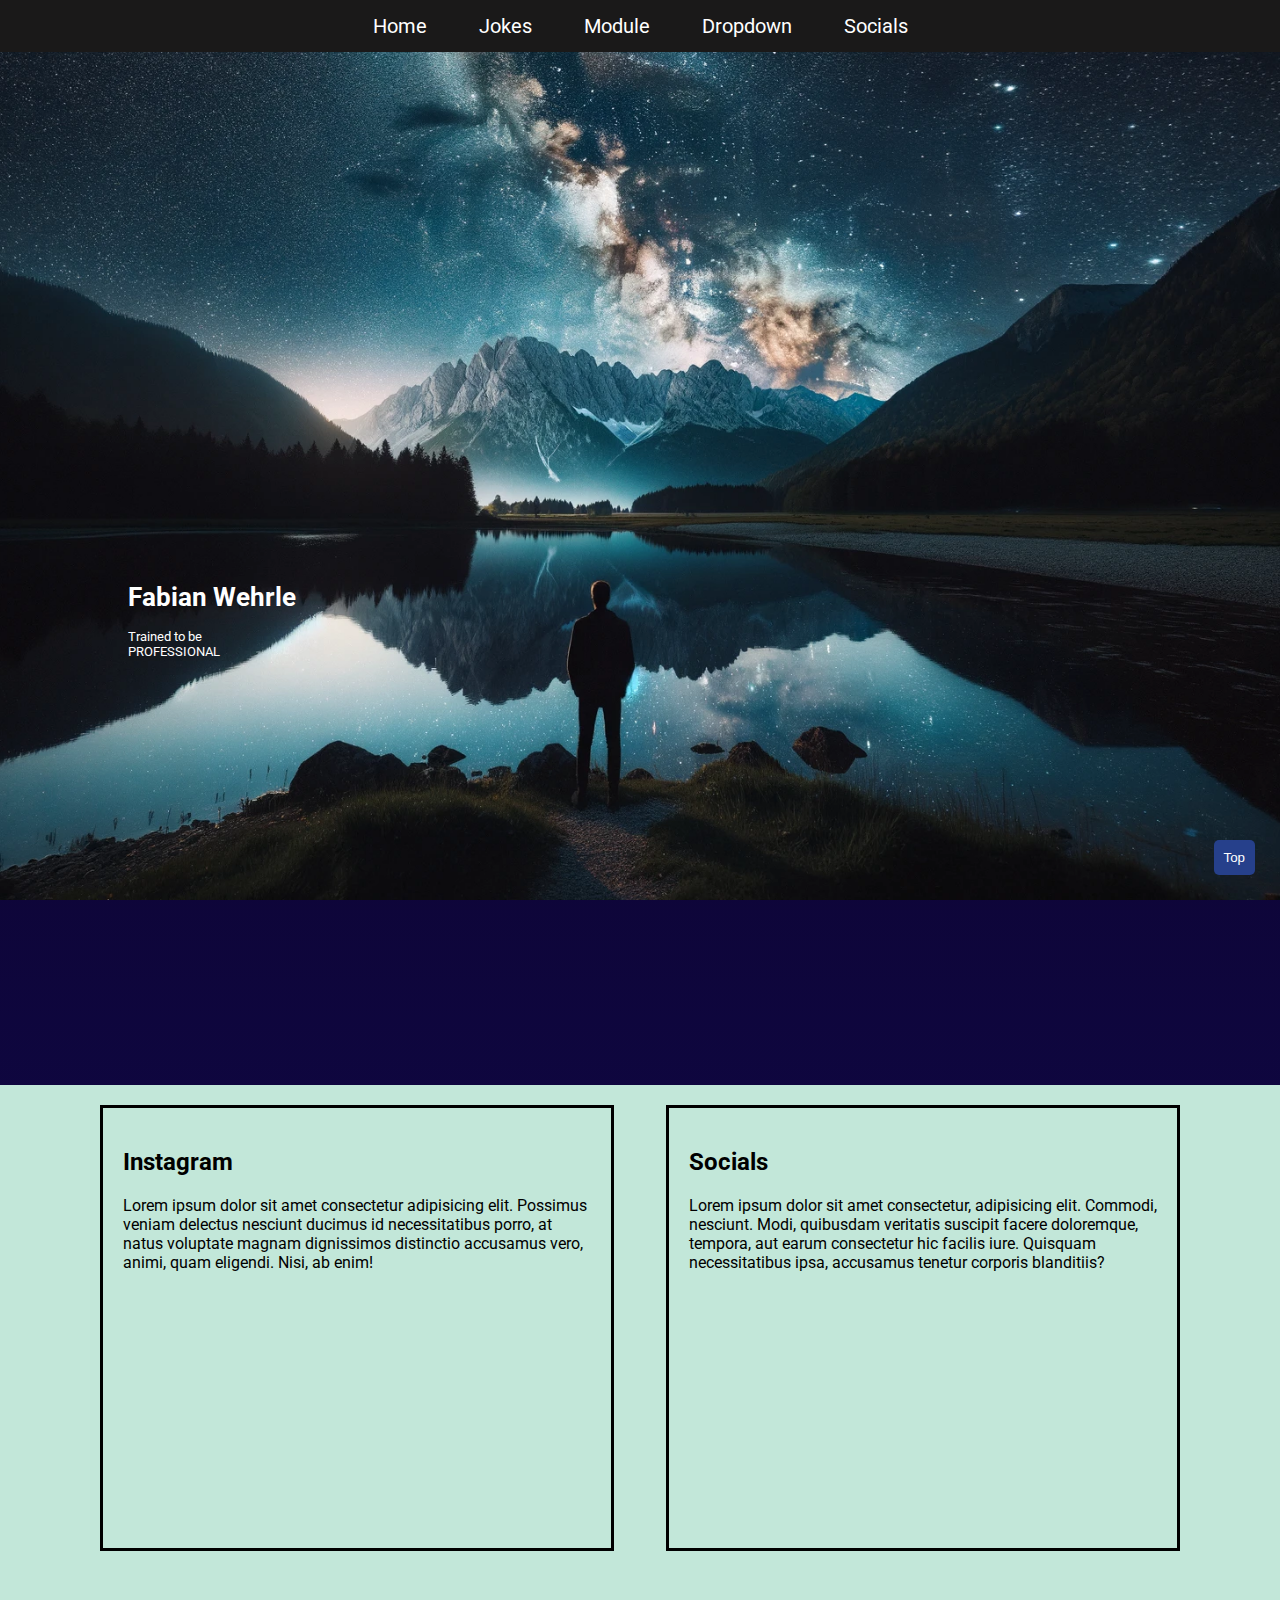
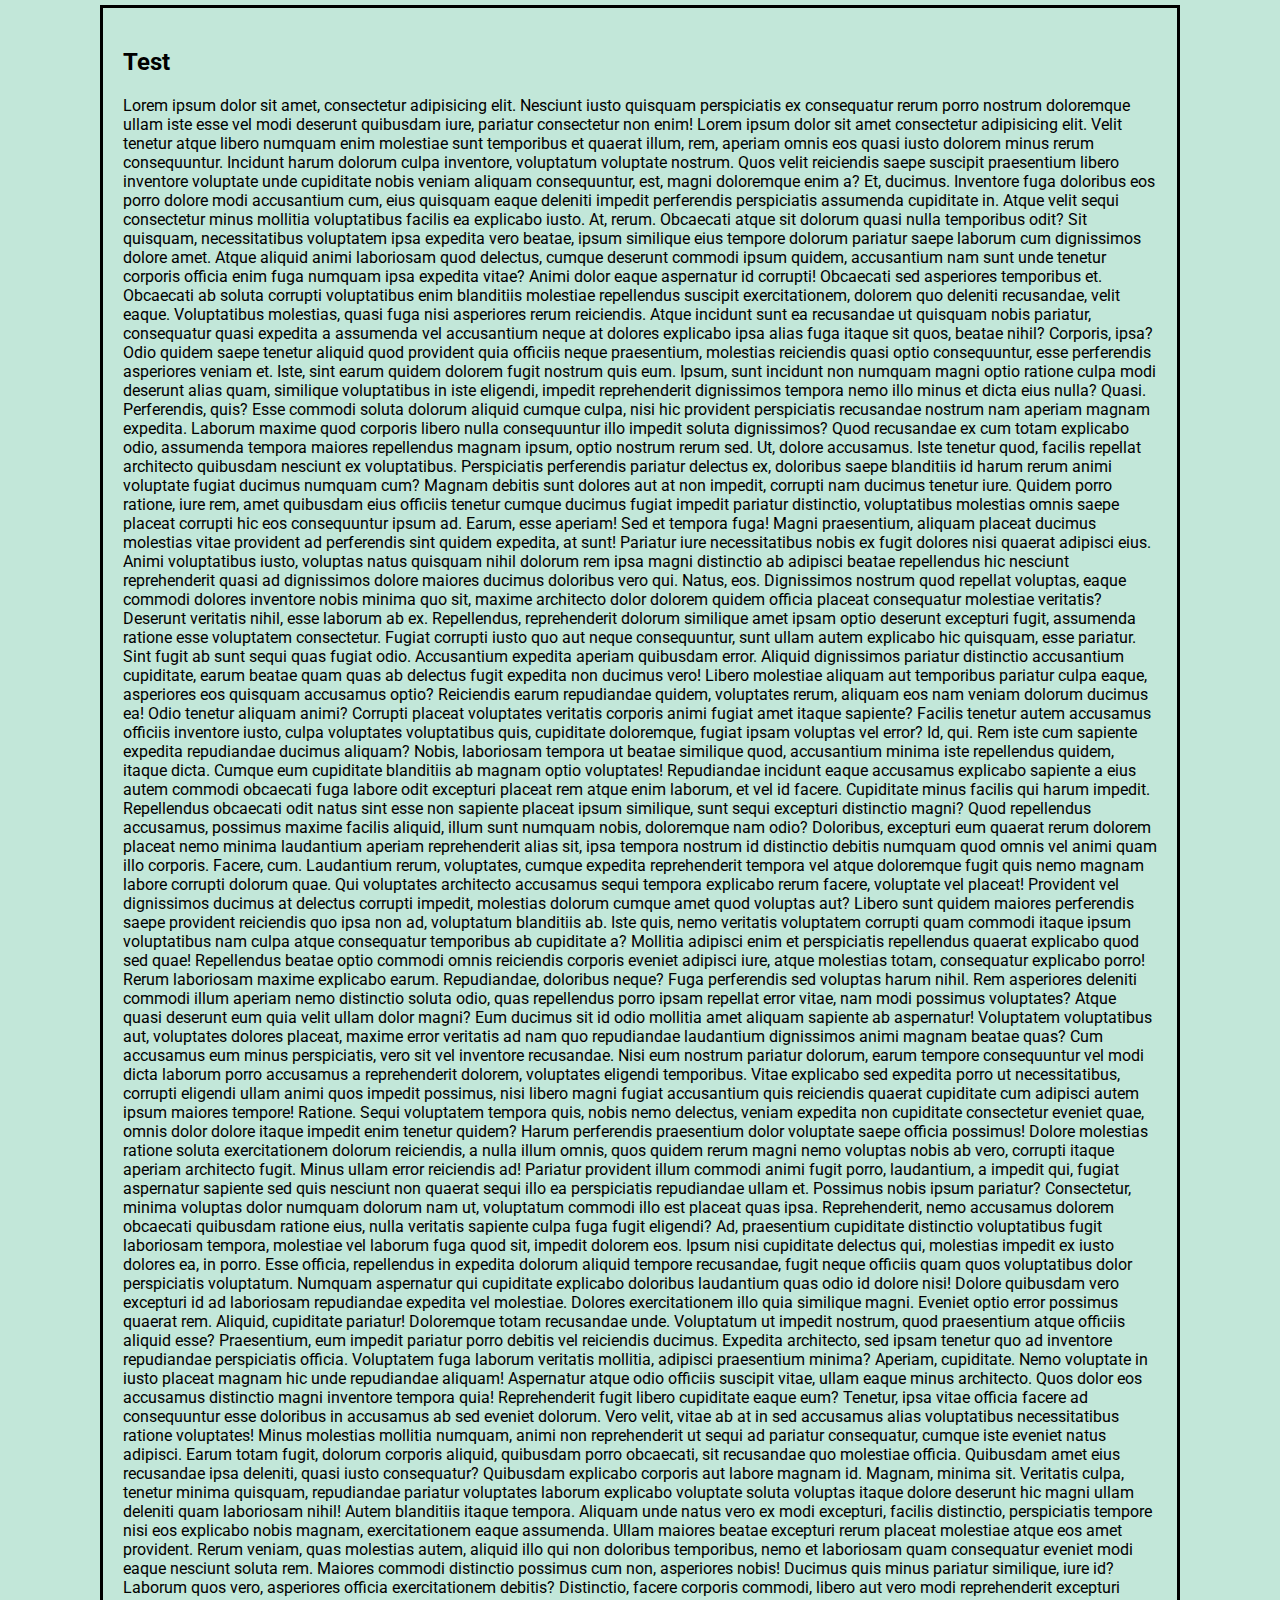
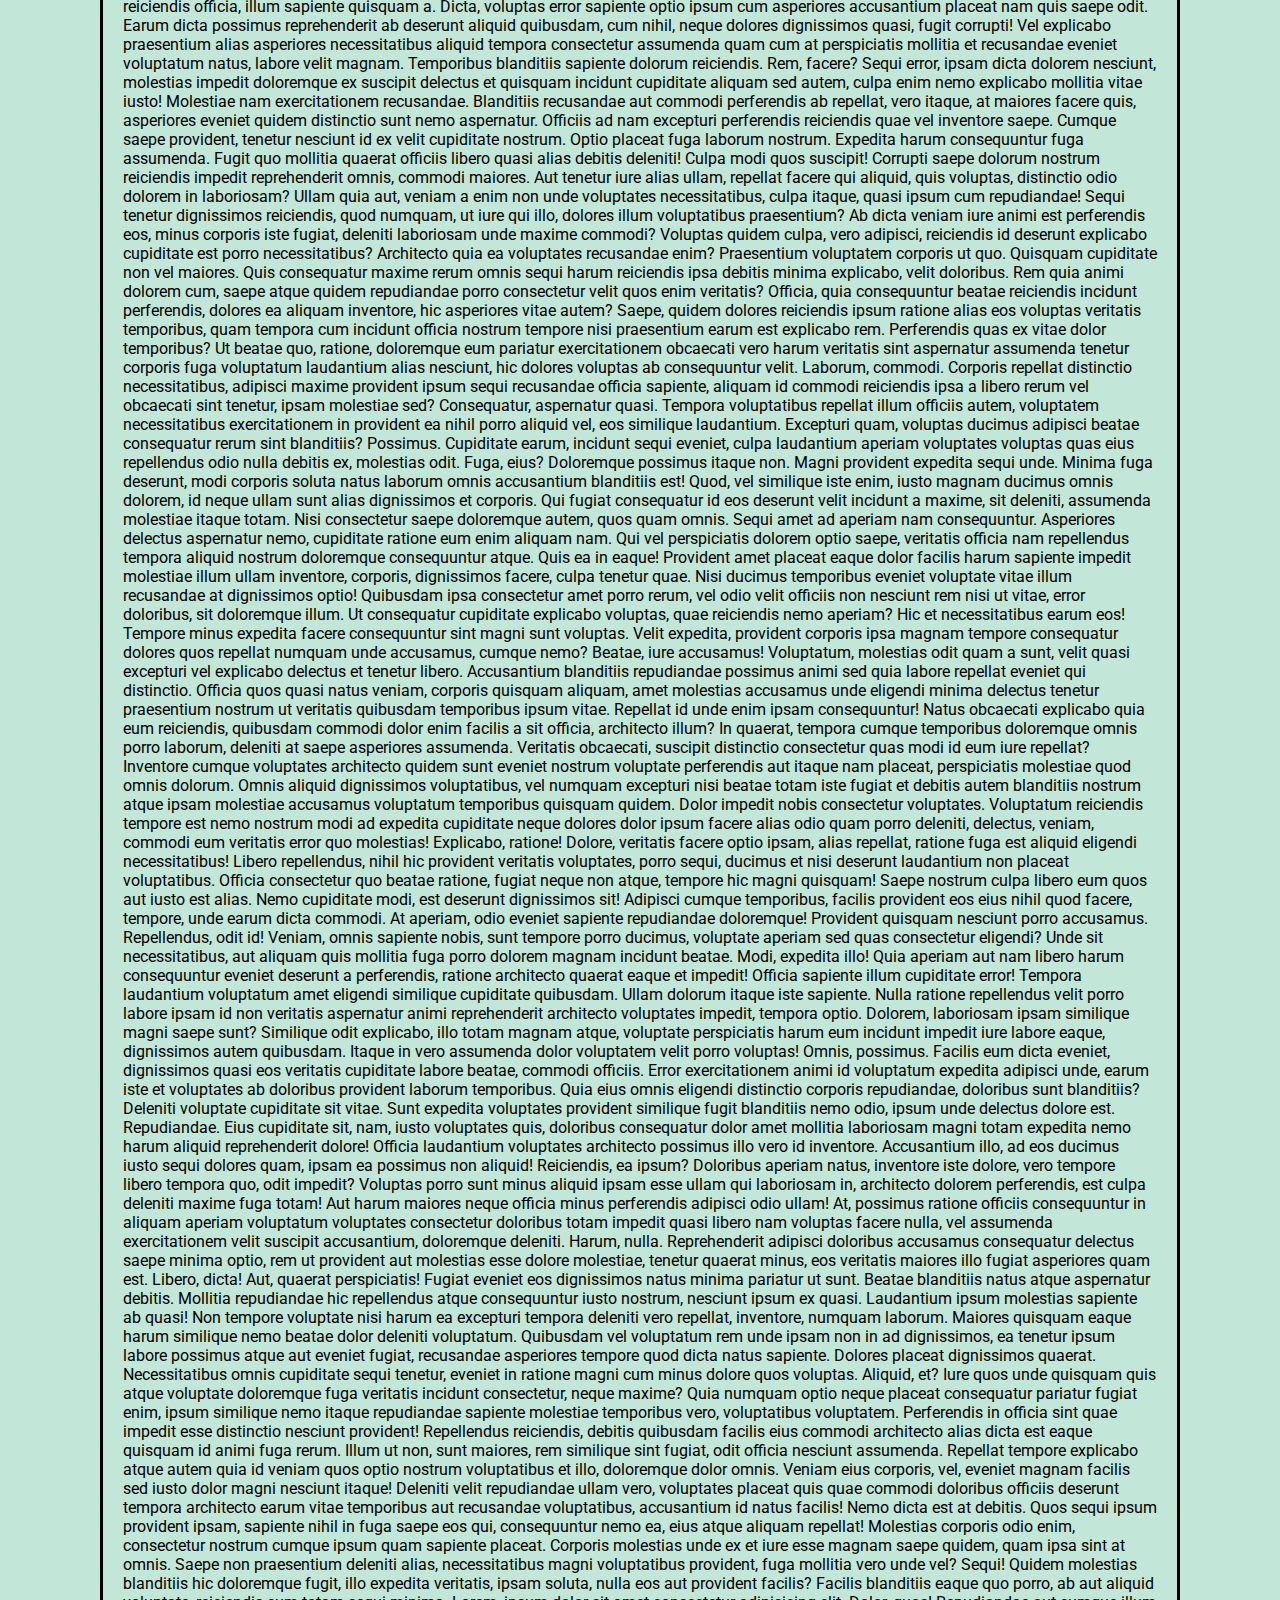
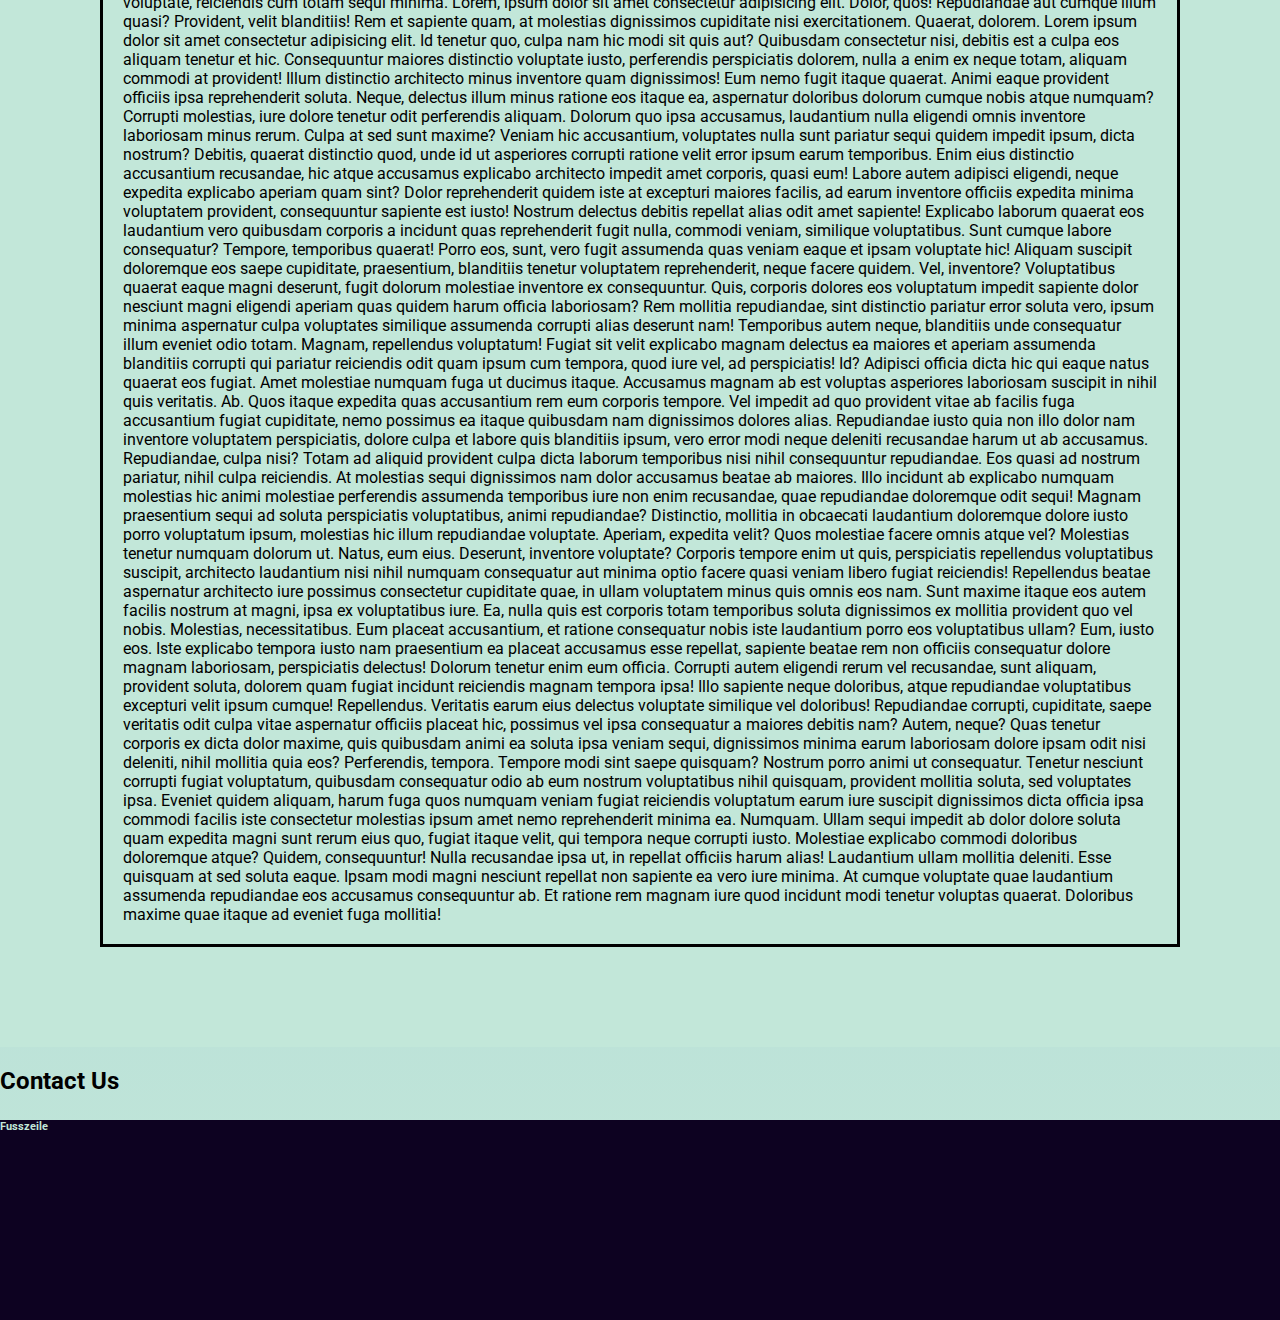
<file: index.html>
<!DOCTYPE html>
<html lang="en">
<head>
    <meta charset="UTF-8">
    <meta name="viewport" content="width=device-width, initial-scale=1.0">
    <title>ABGEHOBEN</title>
    <link rel="stylesheet" href="styles.css">
</head>






<body>
    <header class="hero-section">
        <nav class="navbar"></nav> 
        <div class="hero-content">
            <h1>Fabian Wehrle</h1>
            <p>Trained to be <br/>PROFESSIONAL</p>
        </div>

    </header>

    <ul>    <!-- navigation menu -->
        <li><a href="index.html">Home</a></li>
        <li><a href="pages/jokes.html">Jokes </a></li>
        <li><a href="pages/module.html">Module</a></li>
        <li class="dropdown">
            <a href="javascript:void(0)" class="dropbtn">Dropdown</a>
            <div class="dropdown-content">
              <a href="pages/htmlref.html">HTML-Cheatsheet</a>
              <a href="#Game2">Game 2</a>
              <a href="#Game3">Game 3</a>
            </div>
          </li>
        <li class="dropdown">
            <a href="javascript:void(0)" class="dropbtn">Socials</a>
            <div class="dropdown-content">
              <a href="https://www.instagram.com/wefabian/">Instagram</a>
              <a href="https://twitter.com/Jokuurinio">Twitter</a>
              <a href="https://www.twitch.tv/jokuurinio">Twitch</a>
            </div>
          </li>
    </ul>


    <div class="container">
    <div class="div-box1">
        <h2>Socials</h2>
        Lorem ipsum dolor sit amet consectetur, adipisicing elit. Commodi, nesciunt. Modi, quibusdam veritatis suscipit facere doloremque, tempora, aut earum consectetur hic facilis iure. Quisquam necessitatibus ipsa, accusamus tenetur corporis blanditiis?
    </div>

    <div class="div-box2"> 
        <h2>Instagram</h2>
        Lorem ipsum dolor sit amet consectetur adipisicing elit. Possimus veniam delectus nesciunt ducimus id necessitatibus porro, at natus voluptate magnam dignissimos distinctio accusamus vero, animi, quam eligendi. Nisi, ab enim!
    </div>

    <div class="test">
        <h2>Test</h2>
        Lorem ipsum dolor sit amet, consectetur adipisicing elit. Nesciunt iusto quisquam perspiciatis ex consequatur rerum porro nostrum doloremque ullam iste esse vel modi deserunt quibusdam iure, pariatur consectetur non enim!
        Lorem ipsum dolor sit amet consectetur adipisicing elit. Velit tenetur atque libero numquam enim molestiae sunt temporibus et quaerat illum, rem, aperiam omnis eos quasi iusto dolorem minus rerum consequuntur.
        Incidunt harum dolorum culpa inventore, voluptatum voluptate nostrum. Quos velit reiciendis saepe suscipit praesentium libero inventore voluptate unde cupiditate nobis veniam aliquam consequuntur, est, magni doloremque enim a? Et, ducimus.
        Inventore fuga doloribus eos porro dolore modi accusantium cum, eius quisquam eaque deleniti impedit perferendis perspiciatis assumenda cupiditate in. Atque velit sequi consectetur minus mollitia voluptatibus facilis ea explicabo iusto.
        At, rerum. Obcaecati atque sit dolorum quasi nulla temporibus odit? Sit quisquam, necessitatibus voluptatem ipsa expedita vero beatae, ipsum similique eius tempore dolorum pariatur saepe laborum cum dignissimos dolore amet.
        Atque aliquid animi laboriosam quod delectus, cumque deserunt commodi ipsum quidem, accusantium nam sunt unde tenetur corporis officia enim fuga numquam ipsa expedita vitae? Animi dolor eaque aspernatur id corrupti!
        Obcaecati sed asperiores temporibus et. Obcaecati ab soluta corrupti voluptatibus enim blanditiis molestiae repellendus suscipit exercitationem, dolorem quo deleniti recusandae, velit eaque. Voluptatibus molestias, quasi fuga nisi asperiores rerum reiciendis.
        Atque incidunt sunt ea recusandae ut quisquam nobis pariatur, consequatur quasi expedita a assumenda vel accusantium neque at dolores explicabo ipsa alias fuga itaque sit quos, beatae nihil? Corporis, ipsa?
        Odio quidem saepe tenetur aliquid quod provident quia officiis neque praesentium, molestias reiciendis quasi optio consequuntur, esse perferendis asperiores veniam et. Iste, sint earum quidem dolorem fugit nostrum quis eum.
        Ipsum, sunt incidunt non numquam magni optio ratione culpa modi deserunt alias quam, similique voluptatibus in iste eligendi, impedit reprehenderit dignissimos tempora nemo illo minus et dicta eius nulla? Quasi.
        Perferendis, quis? Esse commodi soluta dolorum aliquid cumque culpa, nisi hic provident perspiciatis recusandae nostrum nam aperiam magnam expedita. Laborum maxime quod corporis libero nulla consequuntur illo impedit soluta dignissimos?
        Quod recusandae ex cum totam explicabo odio, assumenda tempora maiores repellendus magnam ipsum, optio nostrum rerum sed. Ut, dolore accusamus. Iste tenetur quod, facilis repellat architecto quibusdam nesciunt ex voluptatibus.
        Perspiciatis perferendis pariatur delectus ex, doloribus saepe blanditiis id harum rerum animi voluptate fugiat ducimus numquam cum? Magnam debitis sunt dolores aut at non impedit, corrupti nam ducimus tenetur iure.
        Quidem porro ratione, iure rem, amet quibusdam eius officiis tenetur cumque ducimus fugiat impedit pariatur distinctio, voluptatibus molestias omnis saepe placeat corrupti hic eos consequuntur ipsum ad. Earum, esse aperiam!
        Sed et tempora fuga! Magni praesentium, aliquam placeat ducimus molestias vitae provident ad perferendis sint quidem expedita, at sunt! Pariatur iure necessitatibus nobis ex fugit dolores nisi quaerat adipisci eius.
        Animi voluptatibus iusto, voluptas natus quisquam nihil dolorum rem ipsa magni distinctio ab adipisci beatae repellendus hic nesciunt reprehenderit quasi ad dignissimos dolore maiores ducimus doloribus vero qui. Natus, eos.
        Dignissimos nostrum quod repellat voluptas, eaque commodi dolores inventore nobis minima quo sit, maxime architecto dolor dolorem quidem officia placeat consequatur molestiae veritatis? Deserunt veritatis nihil, esse laborum ab ex.
        Repellendus, reprehenderit dolorum similique amet ipsam optio deserunt excepturi fugit, assumenda ratione esse voluptatem consectetur. Fugiat corrupti iusto quo aut neque consequuntur, sunt ullam autem explicabo hic quisquam, esse pariatur.
        Sint fugit ab sunt sequi quas fugiat odio. Accusantium expedita aperiam quibusdam error. Aliquid dignissimos pariatur distinctio accusantium cupiditate, earum beatae quam quas ab delectus fugit expedita non ducimus vero!
        Libero molestiae aliquam aut temporibus pariatur culpa eaque, asperiores eos quisquam accusamus optio? Reiciendis earum repudiandae quidem, voluptates rerum, aliquam eos nam veniam dolorum ducimus ea! Odio tenetur aliquam animi?
        Corrupti placeat voluptates veritatis corporis animi fugiat amet itaque sapiente? Facilis tenetur autem accusamus officiis inventore iusto, culpa voluptates voluptatibus quis, cupiditate doloremque, fugiat ipsam voluptas vel error? Id, qui.
        Rem iste cum sapiente expedita repudiandae ducimus aliquam? Nobis, laboriosam tempora ut beatae similique quod, accusantium minima iste repellendus quidem, itaque dicta. Cumque eum cupiditate blanditiis ab magnam optio voluptates!
        Repudiandae incidunt eaque accusamus explicabo sapiente a eius autem commodi obcaecati fuga labore odit excepturi placeat rem atque enim laborum, et vel id facere. Cupiditate minus facilis qui harum impedit.
        Repellendus obcaecati odit natus sint esse non sapiente placeat ipsum similique, sunt sequi excepturi distinctio magni? Quod repellendus accusamus, possimus maxime facilis aliquid, illum sunt numquam nobis, doloremque nam odio?
        Doloribus, excepturi eum quaerat rerum dolorem placeat nemo minima laudantium aperiam reprehenderit alias sit, ipsa tempora nostrum id distinctio debitis numquam quod omnis vel animi quam illo corporis. Facere, cum.
        Laudantium rerum, voluptates, cumque expedita reprehenderit tempora vel atque doloremque fugit quis nemo magnam labore corrupti dolorum quae. Qui voluptates architecto accusamus sequi tempora explicabo rerum facere, voluptate vel placeat!
        Provident vel dignissimos ducimus at delectus corrupti impedit, molestias dolorum cumque amet quod voluptas aut? Libero sunt quidem maiores perferendis saepe provident reiciendis quo ipsa non ad, voluptatum blanditiis ab.
        Iste quis, nemo veritatis voluptatem corrupti quam commodi itaque ipsum voluptatibus nam culpa atque consequatur temporibus ab cupiditate a? Mollitia adipisci enim et perspiciatis repellendus quaerat explicabo quod sed quae!
        Repellendus beatae optio commodi omnis reiciendis corporis eveniet adipisci iure, atque molestias totam, consequatur explicabo porro! Rerum laboriosam maxime explicabo earum. Repudiandae, doloribus neque? Fuga perferendis sed voluptas harum nihil.
        Rem asperiores deleniti commodi illum aperiam nemo distinctio soluta odio, quas repellendus porro ipsam repellat error vitae, nam modi possimus voluptates? Atque quasi deserunt eum quia velit ullam dolor magni?
        Eum ducimus sit id odio mollitia amet aliquam sapiente ab aspernatur! Voluptatem voluptatibus aut, voluptates dolores placeat, maxime error veritatis ad nam quo repudiandae laudantium dignissimos animi magnam beatae quas?
        Cum accusamus eum minus perspiciatis, vero sit vel inventore recusandae. Nisi eum nostrum pariatur dolorum, earum tempore consequuntur vel modi dicta laborum porro accusamus a reprehenderit dolorem, voluptates eligendi temporibus.
        Vitae explicabo sed expedita porro ut necessitatibus, corrupti eligendi ullam animi quos impedit possimus, nisi libero magni fugiat accusantium quis reiciendis quaerat cupiditate cum adipisci autem ipsum maiores tempore! Ratione.
        Sequi voluptatem tempora quis, nobis nemo delectus, veniam expedita non cupiditate consectetur eveniet quae, omnis dolor dolore itaque impedit enim tenetur quidem? Harum perferendis praesentium dolor voluptate saepe officia possimus!
        Dolore molestias ratione soluta exercitationem dolorum reiciendis, a nulla illum omnis, quos quidem rerum magni nemo voluptas nobis ab vero, corrupti itaque aperiam architecto fugit. Minus ullam error reiciendis ad!
        Pariatur provident illum commodi animi fugit porro, laudantium, a impedit qui, fugiat aspernatur sapiente sed quis nesciunt non quaerat sequi illo ea perspiciatis repudiandae ullam et. Possimus nobis ipsum pariatur?
        Consectetur, minima voluptas dolor numquam dolorum nam ut, voluptatum commodi illo est placeat quas ipsa. Reprehenderit, nemo accusamus dolorem obcaecati quibusdam ratione eius, nulla veritatis sapiente culpa fuga fugit eligendi?
        Ad, praesentium cupiditate distinctio voluptatibus fugit laboriosam tempora, molestiae vel laborum fuga quod sit, impedit dolorem eos. Ipsum nisi cupiditate delectus qui, molestias impedit ex iusto dolores ea, in porro.
        Esse officia, repellendus in expedita dolorum aliquid tempore recusandae, fugit neque officiis quam quos voluptatibus dolor perspiciatis voluptatum. Numquam aspernatur qui cupiditate explicabo doloribus laudantium quas odio id dolore nisi!
        Dolore quibusdam vero excepturi id ad laboriosam repudiandae expedita vel molestiae. Dolores exercitationem illo quia similique magni. Eveniet optio error possimus quaerat rem. Aliquid, cupiditate pariatur! Doloremque totam recusandae unde.
        Voluptatum ut impedit nostrum, quod praesentium atque officiis aliquid esse? Praesentium, eum impedit pariatur porro debitis vel reiciendis ducimus. Expedita architecto, sed ipsam tenetur quo ad inventore repudiandae perspiciatis officia.
        Voluptatem fuga laborum veritatis mollitia, adipisci praesentium minima? Aperiam, cupiditate. Nemo voluptate in iusto placeat magnam hic unde repudiandae aliquam! Aspernatur atque odio officiis suscipit vitae, ullam eaque minus architecto.
        Quos dolor eos accusamus distinctio magni inventore tempora quia! Reprehenderit fugit libero cupiditate eaque eum? Tenetur, ipsa vitae officia facere ad consequuntur esse doloribus in accusamus ab sed eveniet dolorum.
        Vero velit, vitae ab at in sed accusamus alias voluptatibus necessitatibus ratione voluptates! Minus molestias mollitia numquam, animi non reprehenderit ut sequi ad pariatur consequatur, cumque iste eveniet natus adipisci.
        Earum totam fugit, dolorum corporis aliquid, quibusdam porro obcaecati, sit recusandae quo molestiae officia. Quibusdam amet eius recusandae ipsa deleniti, quasi iusto consequatur? Quibusdam explicabo corporis aut labore magnam id.
        Magnam, minima sit. Veritatis culpa, tenetur minima quisquam, repudiandae pariatur voluptates laborum explicabo voluptate soluta voluptas itaque dolore deserunt hic magni ullam deleniti quam laboriosam nihil! Autem blanditiis itaque tempora.
        Aliquam unde natus vero ex modi excepturi, facilis distinctio, perspiciatis tempore nisi eos explicabo nobis magnam, exercitationem eaque assumenda. Ullam maiores beatae excepturi rerum placeat molestiae atque eos amet provident.
        Rerum veniam, quas molestias autem, aliquid illo qui non doloribus temporibus, nemo et laboriosam quam consequatur eveniet modi eaque nesciunt soluta rem. Maiores commodi distinctio possimus cum non, asperiores nobis!
        Ducimus quis minus pariatur similique, iure id? Laborum quos vero, asperiores officia exercitationem debitis? Distinctio, facere corporis commodi, libero aut vero modi reprehenderit excepturi reiciendis officia, illum sapiente quisquam a.
        Dicta, voluptas error sapiente optio ipsum cum asperiores accusantium placeat nam quis saepe odit. Earum dicta possimus reprehenderit ab deserunt aliquid quibusdam, cum nihil, neque dolores dignissimos quasi, fugit corrupti!
        Vel explicabo praesentium alias asperiores necessitatibus aliquid tempora consectetur assumenda quam cum at perspiciatis mollitia et recusandae eveniet voluptatum natus, labore velit magnam. Temporibus blanditiis sapiente dolorum reiciendis. Rem, facere?
        Sequi error, ipsam dicta dolorem nesciunt, molestias impedit doloremque ex suscipit delectus et quisquam incidunt cupiditate aliquam sed autem, culpa enim nemo explicabo mollitia vitae iusto! Molestiae nam exercitationem recusandae.
        Blanditiis recusandae aut commodi perferendis ab repellat, vero itaque, at maiores facere quis, asperiores eveniet quidem distinctio sunt nemo aspernatur. Officiis ad nam excepturi perferendis reiciendis quae vel inventore saepe.
        Cumque saepe provident, tenetur nesciunt id ex velit cupiditate nostrum. Optio placeat fuga laborum nostrum. Expedita harum consequuntur fuga assumenda. Fugit quo mollitia quaerat officiis libero quasi alias debitis deleniti!
        Culpa modi quos suscipit! Corrupti saepe dolorum nostrum reiciendis impedit reprehenderit omnis, commodi maiores. Aut tenetur iure alias ullam, repellat facere qui aliquid, quis voluptas, distinctio odio dolorem in laboriosam?
        Ullam quia aut, veniam a enim non unde voluptates necessitatibus, culpa itaque, quasi ipsum cum repudiandae! Sequi tenetur dignissimos reiciendis, quod numquam, ut iure qui illo, dolores illum voluptatibus praesentium?
        Ab dicta veniam iure animi est perferendis eos, minus corporis iste fugiat, deleniti laboriosam unde maxime commodi? Voluptas quidem culpa, vero adipisci, reiciendis id deserunt explicabo cupiditate est porro necessitatibus?
        Architecto quia ea voluptates recusandae enim? Praesentium voluptatem corporis ut quo. Quisquam cupiditate non vel maiores. Quis consequatur maxime rerum omnis sequi harum reiciendis ipsa debitis minima explicabo, velit doloribus.
        Rem quia animi dolorem cum, saepe atque quidem repudiandae porro consectetur velit quos enim veritatis? Officia, quia consequuntur beatae reiciendis incidunt perferendis, dolores ea aliquam inventore, hic asperiores vitae autem?
        Saepe, quidem dolores reiciendis ipsum ratione alias eos voluptas veritatis temporibus, quam tempora cum incidunt officia nostrum tempore nisi praesentium earum est explicabo rem. Perferendis quas ex vitae dolor temporibus?
        Ut beatae quo, ratione, doloremque eum pariatur exercitationem obcaecati vero harum veritatis sint aspernatur assumenda tenetur corporis fuga voluptatum laudantium alias nesciunt, hic dolores voluptas ab consequuntur velit. Laborum, commodi.
        Corporis repellat distinctio necessitatibus, adipisci maxime provident ipsum sequi recusandae officia sapiente, aliquam id commodi reiciendis ipsa a libero rerum vel obcaecati sint tenetur, ipsam molestiae sed? Consequatur, aspernatur quasi.
        Tempora voluptatibus repellat illum officiis autem, voluptatem necessitatibus exercitationem in provident ea nihil porro aliquid vel, eos similique laudantium. Excepturi quam, voluptas ducimus adipisci beatae consequatur rerum sint blanditiis? Possimus.
        Cupiditate earum, incidunt sequi eveniet, culpa laudantium aperiam voluptates voluptas quas eius repellendus odio nulla debitis ex, molestias odit. Fuga, eius? Doloremque possimus itaque non. Magni provident expedita sequi unde.
        Minima fuga deserunt, modi corporis soluta natus laborum omnis accusantium blanditiis est! Quod, vel similique iste enim, iusto magnam ducimus omnis dolorem, id neque ullam sunt alias dignissimos et corporis.
        Qui fugiat consequatur id eos deserunt velit incidunt a maxime, sit deleniti, assumenda molestiae itaque totam. Nisi consectetur saepe doloremque autem, quos quam omnis. Sequi amet ad aperiam nam consequuntur.
        Asperiores delectus aspernatur nemo, cupiditate ratione eum enim aliquam nam. Qui vel perspiciatis dolorem optio saepe, veritatis officia nam repellendus tempora aliquid nostrum doloremque consequuntur atque. Quis ea in eaque!
        Provident amet placeat eaque dolor facilis harum sapiente impedit molestiae illum ullam inventore, corporis, dignissimos facere, culpa tenetur quae. Nisi ducimus temporibus eveniet voluptate vitae illum recusandae at dignissimos optio!
        Quibusdam ipsa consectetur amet porro rerum, vel odio velit officiis non nesciunt rem nisi ut vitae, error doloribus, sit doloremque illum. Ut consequatur cupiditate explicabo voluptas, quae reiciendis nemo aperiam?
        Hic et necessitatibus earum eos! Tempore minus expedita facere consequuntur sint magni sunt voluptas. Velit expedita, provident corporis ipsa magnam tempore consequatur dolores quos repellat numquam unde accusamus, cumque nemo?
        Beatae, iure accusamus! Voluptatum, molestias odit quam a sunt, velit quasi excepturi vel explicabo delectus et tenetur libero. Accusantium blanditiis repudiandae possimus animi sed quia labore repellat eveniet qui distinctio.
        Officia quos quasi natus veniam, corporis quisquam aliquam, amet molestias accusamus unde eligendi minima delectus tenetur praesentium nostrum ut veritatis quibusdam temporibus ipsum vitae. Repellat id unde enim ipsam consequuntur!
        Natus obcaecati explicabo quia eum reiciendis, quibusdam commodi dolor enim facilis a sit officia, architecto illum? In quaerat, tempora cumque temporibus doloremque omnis porro laborum, deleniti at saepe asperiores assumenda.
        Veritatis obcaecati, suscipit distinctio consectetur quas modi id eum iure repellat? Inventore cumque voluptates architecto quidem sunt eveniet nostrum voluptate perferendis aut itaque nam placeat, perspiciatis molestiae quod omnis dolorum.
        Omnis aliquid dignissimos voluptatibus, vel numquam excepturi nisi beatae totam iste fugiat et debitis autem blanditiis nostrum atque ipsam molestiae accusamus voluptatum temporibus quisquam quidem. Dolor impedit nobis consectetur voluptates.
        Voluptatum reiciendis tempore est nemo nostrum modi ad expedita cupiditate neque dolores dolor ipsum facere alias odio quam porro deleniti, delectus, veniam, commodi eum veritatis error quo molestias! Explicabo, ratione!
        Dolore, veritatis facere optio ipsam, alias repellat, ratione fuga est aliquid eligendi necessitatibus! Libero repellendus, nihil hic provident veritatis voluptates, porro sequi, ducimus et nisi deserunt laudantium non placeat voluptatibus.
        Officia consectetur quo beatae ratione, fugiat neque non atque, tempore hic magni quisquam! Saepe nostrum culpa libero eum quos aut iusto est alias. Nemo cupiditate modi, est deserunt dignissimos sit!
        Adipisci cumque temporibus, facilis provident eos eius nihil quod facere, tempore, unde earum dicta commodi. At aperiam, odio eveniet sapiente repudiandae doloremque! Provident quisquam nesciunt porro accusamus. Repellendus, odit id!
        Veniam, omnis sapiente nobis, sunt tempore porro ducimus, voluptate aperiam sed quas consectetur eligendi? Unde sit necessitatibus, aut aliquam quis mollitia fuga porro dolorem magnam incidunt beatae. Modi, expedita illo!
        Quia aperiam aut nam libero harum consequuntur eveniet deserunt a perferendis, ratione architecto quaerat eaque et impedit! Officia sapiente illum cupiditate error! Tempora laudantium voluptatum amet eligendi similique cupiditate quibusdam.
        Ullam dolorum itaque iste sapiente. Nulla ratione repellendus velit porro labore ipsam id non veritatis aspernatur animi reprehenderit architecto voluptates impedit, tempora optio. Dolorem, laboriosam ipsam similique magni saepe sunt?
        Similique odit explicabo, illo totam magnam atque, voluptate perspiciatis harum eum incidunt impedit iure labore eaque, dignissimos autem quibusdam. Itaque in vero assumenda dolor voluptatem velit porro voluptas! Omnis, possimus.
        Facilis eum dicta eveniet, dignissimos quasi eos veritatis cupiditate labore beatae, commodi officiis. Error exercitationem animi id voluptatum expedita adipisci unde, earum iste et voluptates ab doloribus provident laborum temporibus.
        Quia eius omnis eligendi distinctio corporis repudiandae, doloribus sunt blanditiis? Deleniti voluptate cupiditate sit vitae. Sunt expedita voluptates provident similique fugit blanditiis nemo odio, ipsum unde delectus dolore est. Repudiandae.
        Eius cupiditate sit, nam, iusto voluptates quis, doloribus consequatur dolor amet mollitia laboriosam magni totam expedita nemo harum aliquid reprehenderit dolore! Officia laudantium voluptates architecto possimus illo vero id inventore.
        Accusantium illo, ad eos ducimus iusto sequi dolores quam, ipsam ea possimus non aliquid! Reiciendis, ea ipsum? Doloribus aperiam natus, inventore iste dolore, vero tempore libero tempora quo, odit impedit?
        Voluptas porro sunt minus aliquid ipsam esse ullam qui laboriosam in, architecto dolorem perferendis, est culpa deleniti maxime fuga totam! Aut harum maiores neque officia minus perferendis adipisci odio ullam!
        At, possimus ratione officiis consequuntur in aliquam aperiam voluptatum voluptates consectetur doloribus totam impedit quasi libero nam voluptas facere nulla, vel assumenda exercitationem velit suscipit accusantium, doloremque deleniti. Harum, nulla.
        Reprehenderit adipisci doloribus accusamus consequatur delectus saepe minima optio, rem ut provident aut molestias esse dolore molestiae, tenetur quaerat minus, eos veritatis maiores illo fugiat asperiores quam est. Libero, dicta!
        Aut, quaerat perspiciatis! Fugiat eveniet eos dignissimos natus minima pariatur ut sunt. Beatae blanditiis natus atque aspernatur debitis. Mollitia repudiandae hic repellendus atque consequuntur iusto nostrum, nesciunt ipsum ex quasi.
        Laudantium ipsum molestias sapiente ab quasi! Non tempore voluptate nisi harum ea excepturi tempora deleniti vero repellat, inventore, numquam laborum. Maiores quisquam eaque harum similique nemo beatae dolor deleniti voluptatum.
        Quibusdam vel voluptatum rem unde ipsam non in ad dignissimos, ea tenetur ipsum labore possimus atque aut eveniet fugiat, recusandae asperiores tempore quod dicta natus sapiente. Dolores placeat dignissimos quaerat.
        Necessitatibus omnis cupiditate sequi tenetur, eveniet in ratione magni cum minus dolore quos voluptas. Aliquid, et? Iure quos unde quisquam quis atque voluptate doloremque fuga veritatis incidunt consectetur, neque maxime?
        Quia numquam optio neque placeat consequatur pariatur fugiat enim, ipsum similique nemo itaque repudiandae sapiente molestiae temporibus vero, voluptatibus voluptatem. Perferendis in officia sint quae impedit esse distinctio nesciunt provident!
        Repellendus reiciendis, debitis quibusdam facilis eius commodi architecto alias dicta est eaque quisquam id animi fuga rerum. Illum ut non, sunt maiores, rem similique sint fugiat, odit officia nesciunt assumenda.
        Repellat tempore explicabo atque autem quia id veniam quos optio nostrum voluptatibus et illo, doloremque dolor omnis. Veniam eius corporis, vel, eveniet magnam facilis sed iusto dolor magni nesciunt itaque!
        Deleniti velit repudiandae ullam vero, voluptates placeat quis quae commodi doloribus officiis deserunt tempora architecto earum vitae temporibus aut recusandae voluptatibus, accusantium id natus facilis! Nemo dicta est at debitis.
        Quos sequi ipsum provident ipsam, sapiente nihil in fuga saepe eos qui, consequuntur nemo ea, eius atque aliquam repellat! Molestias corporis odio enim, consectetur nostrum cumque ipsum quam sapiente placeat.
        Corporis molestias unde ex et iure esse magnam saepe quidem, quam ipsa sint at omnis. Saepe non praesentium deleniti alias, necessitatibus magni voluptatibus provident, fuga mollitia vero unde vel? Sequi!
        Quidem molestias blanditiis hic doloremque fugit, illo expedita veritatis, ipsam soluta, nulla eos aut provident facilis? Facilis blanditiis eaque quo porro, ab aut aliquid voluptate, reiciendis cum totam sequi minima.
        Lorem, ipsum dolor sit amet consectetur adipisicing elit. Dolor, quos! Repudiandae aut cumque illum quasi? Provident, velit blanditiis! Rem et sapiente quam, at molestias dignissimos cupiditate nisi exercitationem. Quaerat, dolorem.
        Lorem ipsum dolor sit amet consectetur adipisicing elit. Id tenetur quo, culpa nam hic modi sit quis aut? Quibusdam consectetur nisi, debitis est a culpa eos aliquam tenetur et hic.
        Consequuntur maiores distinctio voluptate iusto, perferendis perspiciatis dolorem, nulla a enim ex neque totam, aliquam commodi at provident! Illum distinctio architecto minus inventore quam dignissimos! Eum nemo fugit itaque quaerat.
        Animi eaque provident officiis ipsa reprehenderit soluta. Neque, delectus illum minus ratione eos itaque ea, aspernatur doloribus dolorum cumque nobis atque numquam? Corrupti molestias, iure dolore tenetur odit perferendis aliquam.
        Dolorum quo ipsa accusamus, laudantium nulla eligendi omnis inventore laboriosam minus rerum. Culpa at sed sunt maxime? Veniam hic accusantium, voluptates nulla sunt pariatur sequi quidem impedit ipsum, dicta nostrum?
        Debitis, quaerat distinctio quod, unde id ut asperiores corrupti ratione velit error ipsum earum temporibus. Enim eius distinctio accusantium recusandae, hic atque accusamus explicabo architecto impedit amet corporis, quasi eum!
        Labore autem adipisci eligendi, neque expedita explicabo aperiam quam sint? Dolor reprehenderit quidem iste at excepturi maiores facilis, ad earum inventore officiis expedita minima voluptatem provident, consequuntur sapiente est iusto!
        Nostrum delectus debitis repellat alias odit amet sapiente! Explicabo laborum quaerat eos laudantium vero quibusdam corporis a incidunt quas reprehenderit fugit nulla, commodi veniam, similique voluptatibus. Sunt cumque labore consequatur?
        Tempore, temporibus quaerat! Porro eos, sunt, vero fugit assumenda quas veniam eaque et ipsam voluptate hic! Aliquam suscipit doloremque eos saepe cupiditate, praesentium, blanditiis tenetur voluptatem reprehenderit, neque facere quidem.
        Vel, inventore? Voluptatibus quaerat eaque magni deserunt, fugit dolorum molestiae inventore ex consequuntur. Quis, corporis dolores eos voluptatum impedit sapiente dolor nesciunt magni eligendi aperiam quas quidem harum officia laboriosam?
        Rem mollitia repudiandae, sint distinctio pariatur error soluta vero, ipsum minima aspernatur culpa voluptates similique assumenda corrupti alias deserunt nam! Temporibus autem neque, blanditiis unde consequatur illum eveniet odio totam.
        Magnam, repellendus voluptatum! Fugiat sit velit explicabo magnam delectus ea maiores et aperiam assumenda blanditiis corrupti qui pariatur reiciendis odit quam ipsum cum tempora, quod iure vel, ad perspiciatis! Id?
        Adipisci officia dicta hic qui eaque natus quaerat eos fugiat. Amet molestiae numquam fuga ut ducimus itaque. Accusamus magnam ab est voluptas asperiores laboriosam suscipit in nihil quis veritatis. Ab.
        Quos itaque expedita quas accusantium rem eum corporis tempore. Vel impedit ad quo provident vitae ab facilis fuga accusantium fugiat cupiditate, nemo possimus ea itaque quibusdam nam dignissimos dolores alias.
        Repudiandae iusto quia non illo dolor nam inventore voluptatem perspiciatis, dolore culpa et labore quis blanditiis ipsum, vero error modi neque deleniti recusandae harum ut ab accusamus. Repudiandae, culpa nisi?
        Totam ad aliquid provident culpa dicta laborum temporibus nisi nihil consequuntur repudiandae. Eos quasi ad nostrum pariatur, nihil culpa reiciendis. At molestias sequi dignissimos nam dolor accusamus beatae ab maiores.
        Illo incidunt ab explicabo numquam molestias hic animi molestiae perferendis assumenda temporibus iure non enim recusandae, quae repudiandae doloremque odit sequi! Magnam praesentium sequi ad soluta perspiciatis voluptatibus, animi repudiandae?
        Distinctio, mollitia in obcaecati laudantium doloremque dolore iusto porro voluptatum ipsum, molestias hic illum repudiandae voluptate. Aperiam, expedita velit? Quos molestiae facere omnis atque vel? Molestias tenetur numquam dolorum ut.
        Natus, eum eius. Deserunt, inventore voluptate? Corporis tempore enim ut quis, perspiciatis repellendus voluptatibus suscipit, architecto laudantium nisi nihil numquam consequatur aut minima optio facere quasi veniam libero fugiat reiciendis!
        Repellendus beatae aspernatur architecto iure possimus consectetur cupiditate quae, in ullam voluptatem minus quis omnis eos nam. Sunt maxime itaque eos autem facilis nostrum at magni, ipsa ex voluptatibus iure.
        Ea, nulla quis est corporis totam temporibus soluta dignissimos ex mollitia provident quo vel nobis. Molestias, necessitatibus. Eum placeat accusantium, et ratione consequatur nobis iste laudantium porro eos voluptatibus ullam?
        Eum, iusto eos. Iste explicabo tempora iusto nam praesentium ea placeat accusamus esse repellat, sapiente beatae rem non officiis consequatur dolore magnam laboriosam, perspiciatis delectus! Dolorum tenetur enim eum officia.
        Corrupti autem eligendi rerum vel recusandae, sunt aliquam, provident soluta, dolorem quam fugiat incidunt reiciendis magnam tempora ipsa! Illo sapiente neque doloribus, atque repudiandae voluptatibus excepturi velit ipsum cumque! Repellendus.
        Veritatis earum eius delectus voluptate similique vel doloribus! Repudiandae corrupti, cupiditate, saepe veritatis odit culpa vitae aspernatur officiis placeat hic, possimus vel ipsa consequatur a maiores debitis nam? Autem, neque?
        Quas tenetur corporis ex dicta dolor maxime, quis quibusdam animi ea soluta ipsa veniam sequi, dignissimos minima earum laboriosam dolore ipsam odit nisi deleniti, nihil mollitia quia eos? Perferendis, tempora.
        Tempore modi sint saepe quisquam? Nostrum porro animi ut consequatur. Tenetur nesciunt corrupti fugiat voluptatum, quibusdam consequatur odio ab eum nostrum voluptatibus nihil quisquam, provident mollitia soluta, sed voluptates ipsa.
        Eveniet quidem aliquam, harum fuga quos numquam veniam fugiat reiciendis voluptatum earum iure suscipit dignissimos dicta officia ipsa commodi facilis iste consectetur molestias ipsum amet nemo reprehenderit minima ea. Numquam.
        Ullam sequi impedit ab dolor dolore soluta quam expedita magni sunt rerum eius quo, fugiat itaque velit, qui tempora neque corrupti iusto. Molestiae explicabo commodi doloribus doloremque atque? Quidem, consequuntur!
        Nulla recusandae ipsa ut, in repellat officiis harum alias! Laudantium ullam mollitia deleniti. Esse quisquam at sed soluta eaque. Ipsam modi magni nesciunt repellat non sapiente ea vero iure minima.
        At cumque voluptate quae laudantium assumenda repudiandae eos accusamus consequuntur ab. Et ratione rem magnam iure quod incidunt modi tenetur voluptas quaerat. Doloribus maxime quae itaque ad eveniet fuga mollitia!

    
    
    </div>
</div>


<button id="backToTopBtn" title="Go to top">Top</button>

    <section class="contact-section">
        <h2>Contact Us</h2>
        <!-- Contact Form -->
    </section>

    <footer class="footer">
        <h6>Fusszeile</h6>
    </footer>

    <script src="script.js"></script>
</body>
</html>
</file>
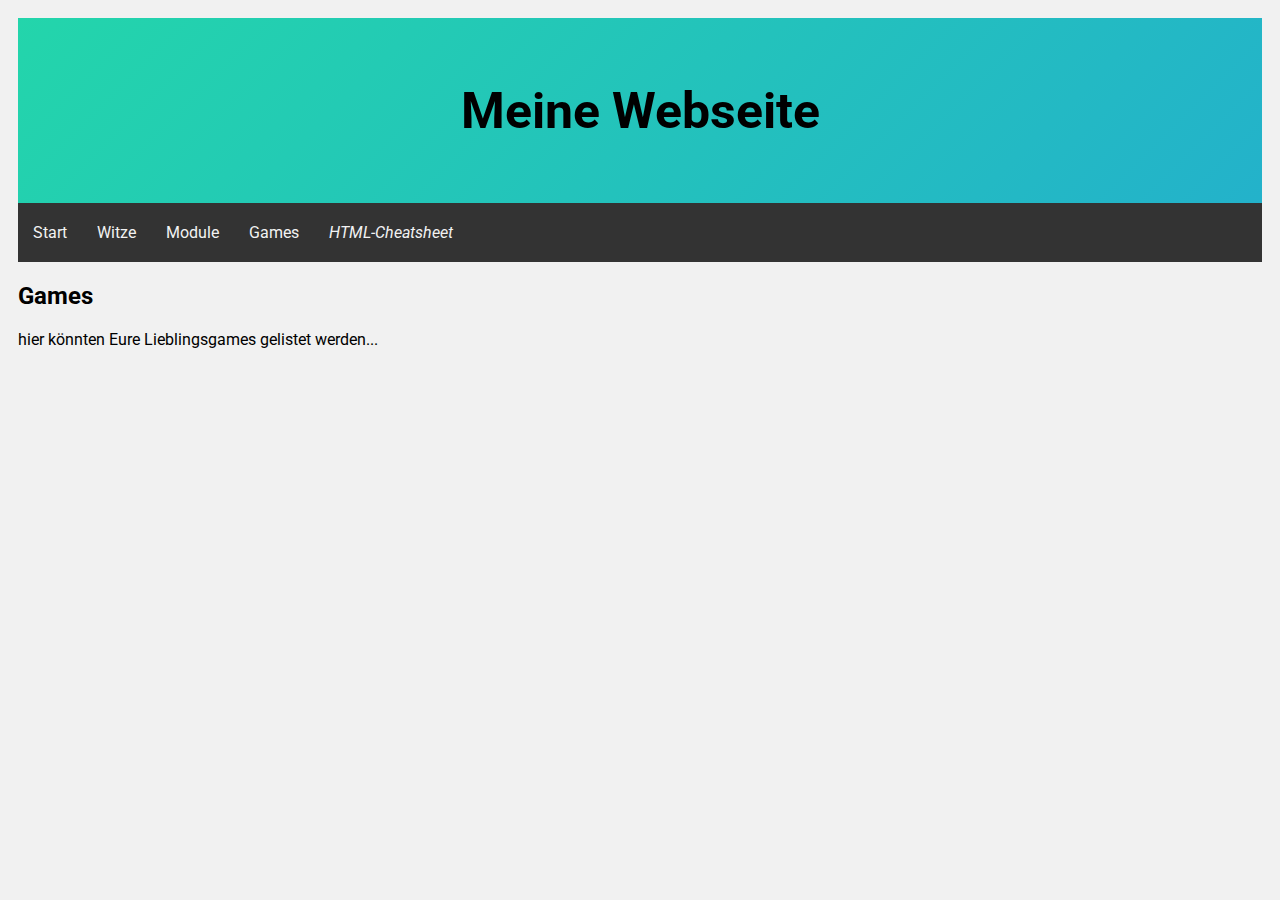
<file: pages/games.html>
<!DOCTYPE html>
<html lang="de">
<head>
  <meta charset="UTF-8">
  <meta name="viewport" content="width=device-width, initial-scale=1.0">
  <meta http-equiv="X-UA-Compatible" content="ie=edge">
  <title>Games</title>
  <link rel="stylesheet" href="css/style.css">
</head>
<body>
  <header>
    <h1>Meine Webseite</h1>
  </header>
  <nav>
      <a href="../index.html">Start</a>
      <a href="jokes.html">Witze</a>
      <a href="module.html">Module</a>
      <a href="games.html">Games</a>
      <a href="htmlref.html"><i>HTML-Cheatsheet</i></a>
  </nav>
  <article>
    <h2>Games</h2>
    <p>hier könnten Eure Lieblingsgames gelistet werden...</p>
  </article>

</body>
</html>
</file>
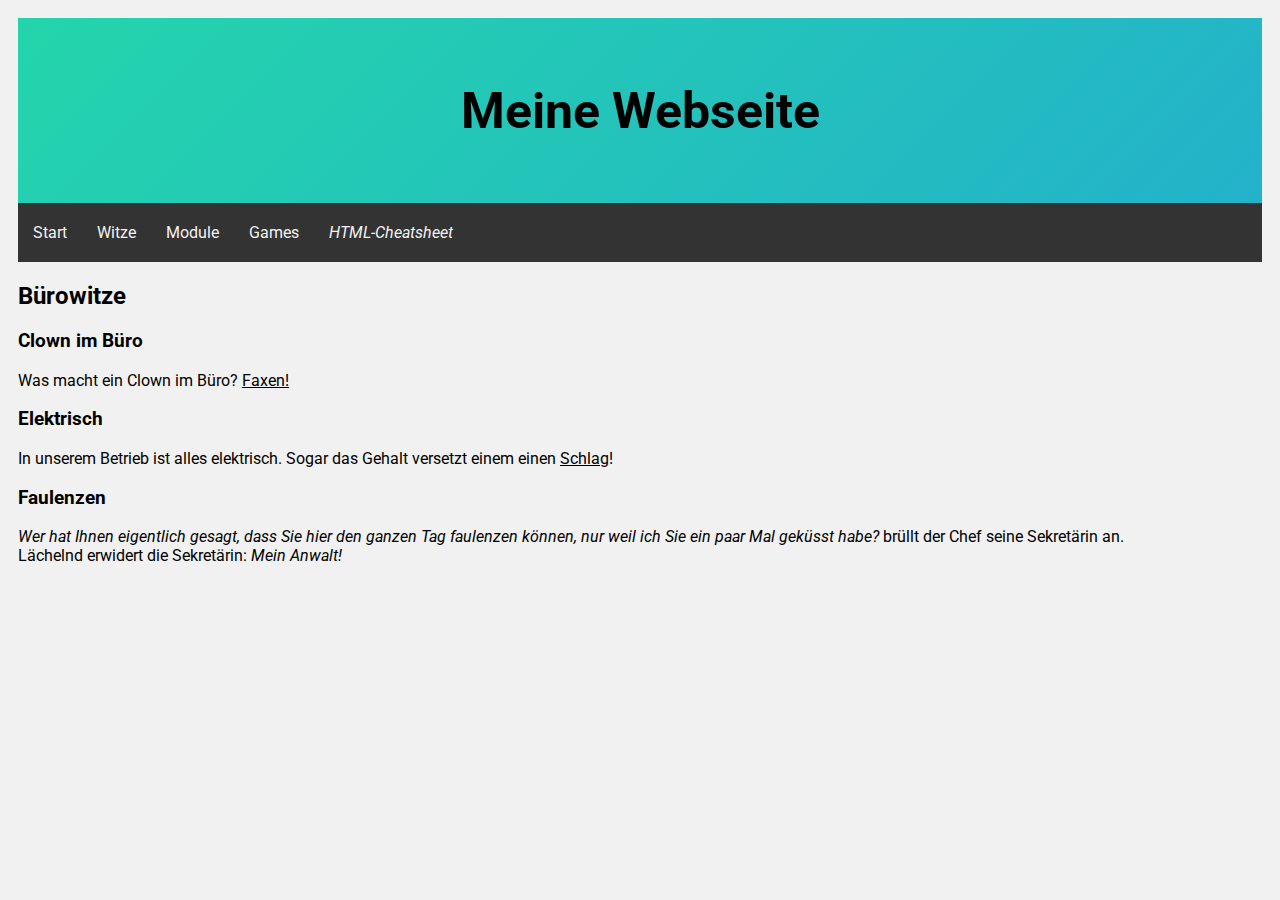
<file: pages/jokes.html>
<!DOCTYPE html>
<html lang="de">
<head>
  <meta charset="UTF-8">
  <meta name="viewport" content="width=device-width, initial-scale=1.0">
  <meta http-equiv="X-UA-Compatible" content="ie=edge">
  <title>Jokes</title>
  <link rel="stylesheet" href="css/style.css">
</head>
<body>
  <header>
    <h1>Meine Webseite</h1>
  </header>
  <nav>
      <a href="../index.html">Start</a>
      <a href="jokes.html">Witze</a>
      <a href="module.html">Module</a>
      <a href="games.html">Games</a>
      <a href="htmlref.html"><i>HTML-Cheatsheet</i></a>
  </nav>
  <article>
    <h2>Bürowitze</h2>
    <h3>Clown im Büro</h3>
    <p>Was macht ein Clown im Büro? <u>Faxen!</u></p>

    <h3>Elektrisch</h3>
    <p>In unserem Betrieb ist alles elektrisch. Sogar das Gehalt versetzt einem einen <u>Schlag</u>!</p>

    <h3>Faulenzen</h3>
    <p>
      <i>Wer hat Ihnen eigentlich gesagt, dass Sie hier den ganzen Tag faulenzen können,
        nur weil ich Sie ein paar Mal geküsst habe?</i> brüllt der Chef seine Sekretärin an.<br>
        Lächelnd erwidert die Sekretärin: <i>Mein Anwalt!</i>
      </p>
  </article>
</body>
</html>
</file>
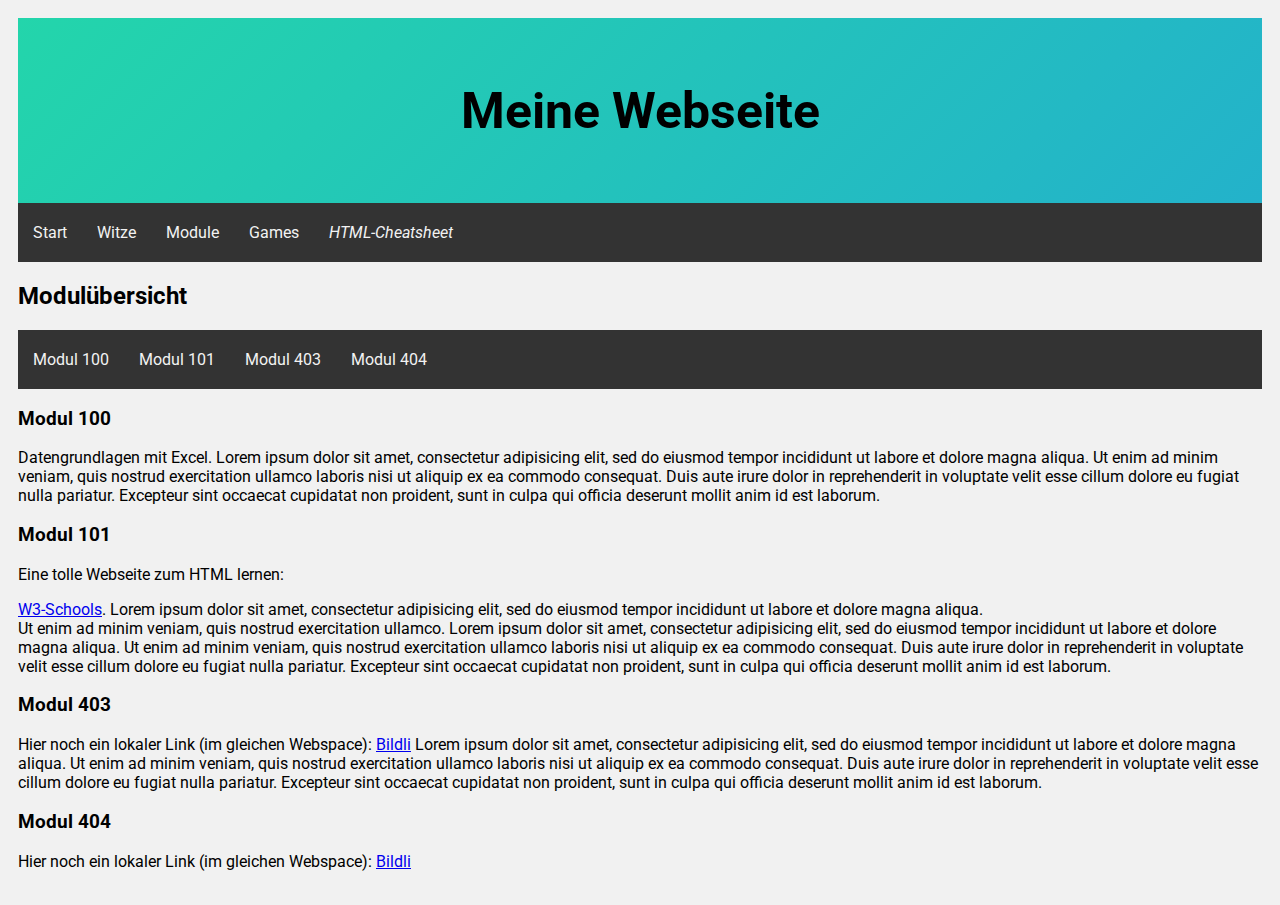
<file: pages/module.html>
<!DOCTYPE html>
<html lang="de">
<head>
  <meta charset="UTF-8">
  <meta name="viewport" content="width=device-width, initial-scale=1.0">
  <meta http-equiv="X-UA-Compatible" content="ie=edge">
  <title>Module</title>
  <link rel="stylesheet" href="css/style.css">
</head>
<body>
  <header>
    <h1>Meine Webseite</h1>
  </header>
    <nav>
      <a href="../index.html">Start</a>
      <a href="jokes.html">Witze</a>
      <a href="module.html">Module</a>
      <a href="games.html">Games</a>
      <a href="htmlref.html"><i>HTML-Cheatsheet</i></a>
  </nav>
  <article>
    <h2>Modulübersicht</h2>
    <nav>
        <a href="#modul100">Modul 100</a>
        <a href="#modul101">Modul 101</a>
        <a href="#modul403">Modul 403</a>
        <a href="#modul404">Modul 404</a>
    </nav>
    <section id="modul100">
      <h3>Modul 100</h3>
      <p>Datengrundlagen mit Excel. Lorem ipsum dolor sit amet, consectetur adipisicing elit, sed do eiusmod tempor incididunt ut labore et dolore magna aliqua. Ut enim ad minim veniam, quis nostrud exercitation ullamco laboris nisi ut aliquip ex ea commodo consequat. Duis aute irure dolor in reprehenderit in voluptate velit esse cillum dolore eu fugiat nulla pariatur. Excepteur sint occaecat cupidatat non proident, sunt in culpa qui officia deserunt mollit anim id est laborum.
      </p>
    </section>

    <section id="modul101">
    <h3>Modul 101</h3>
    Eine tolle Webseite zum HTML lernen:
        <p><a href="https://w3schools.com">W3-Schools</a>. Lorem ipsum dolor sit amet, consectetur adipisicing elit, sed do eiusmod tempor incididunt ut labore et dolore magna aliqua.<br>
          Ut enim ad minim veniam, quis nostrud exercitation ullamco. Lorem ipsum dolor sit amet, consectetur adipisicing elit, sed do eiusmod tempor incididunt ut labore et dolore magna aliqua. Ut enim ad minim veniam, quis nostrud exercitation ullamco laboris nisi ut aliquip ex ea commodo consequat. Duis aute irure dolor in reprehenderit in voluptate velit esse cillum dolore eu fugiat nulla pariatur. Excepteur sint occaecat cupidatat non proident, sunt in culpa qui officia deserunt mollit anim id est laborum.
    </p>
  </section>
  <section id="modul403">
    <h3>Modul 403</h3>
    <p>Hier noch ein lokaler Link (im gleichen Webspace): <a href="smiley.gif">Bildli</a> Lorem ipsum dolor sit amet, consectetur adipisicing elit, sed do eiusmod tempor incididunt ut labore et dolore magna aliqua. Ut enim ad minim veniam, quis nostrud exercitation ullamco laboris nisi ut aliquip ex ea commodo consequat. Duis aute irure dolor in reprehenderit in voluptate velit esse cillum dolore eu fugiat nulla pariatur. Excepteur sint occaecat cupidatat non proident, sunt in culpa qui officia deserunt mollit anim id est laborum.
    </p>
  </section>
  <section id="modul404">
    <h3>Modul 404</h3>
    <p>Hier noch ein lokaler Link (im gleichen Webspace): <a href="smiley.gif">Bildli</a>
    </p>
  </section>
  </article>

</body>
</html>
</file>
<file: styles.css>
/* Font import*/

@import url('https://fonts.googleapis.com/css2?family=Roboto:ital,wght@0,100;0,300;0,400;0,500;0,700;0,900;1,100;1,300;1,400;1,500;1,700;1,900&display=swap');
@import url('https://fonts.googleapis.com/css2?family=Bebas+Neue&display=swap');

@keyframes example{
    from {color:#ffffff00}
    to{color: white;}
}

/* Change color scheme up here, main colors are: (#0D0221, #0F084B, #26408B, #A6CFD5, #C2E7D9) */
:root {
    --primary-gradient-start: #0D0221;
    --primary-gradient-end: #C2E7D9;
    --container-bg-color: #C2E7D9;
    --navbar-bg-color: rgb(26, 25, 25);
    --navbar-hover-bg-color: rgb(196, 194, 194);
    --dropdown-bg-color: #f9f9f9;
    --dropdown-hover-bg-color: #f1f1f1;
    --text-color: white;
    --link-color: white;
    --back-to-top-btn-bg-color: #26408B;
    --back-to-top-btn-hover-bg-color: #A6CFD5;
    --footer-color: #C2E7D9;
    --footer-bg-color: #0D0221;
}

body{
    background-image: linear-gradient(#0D0221, #0F084B, #26408B, #A6CFD5, #C2E7D9);
    margin: 0;
    padding-top: 45px;
    font-family: "Roboto", sans-serif;
}

.container{ 
    margin: 0 auto;
    padding: 20px;
    background-color: var(--container-bg-color);
}

header{
    background-image: url(pictures/bright.png);
    opacity: 1;
    background-repeat: no-repeat;
    background-size: cover;
    background-attachment: fixed;
    background-position: center;
    height: 1000px;
    display: flex;
    position: relative;
    margin: 0 auto;
    padding: 20px;
    object-fit: cover; /*could be removed ? */
}


ul {
    list-style-type: none;
    overflow: hidden;
    background-color:var(--navbar-bg-color);
    top: 0;
    width: 100%;
    margin: 0;
    padding: 0;
    position: fixed;
    z-index: 1000;
    display: flex;
    justify-content: center;
    align-items: center;
    font-size: 20px;
}
  
li {
    margin: 0 10px;
}
  
li a, .dropbtn {
    display: block;
    color: var(--link-color);
    text-align: center;
    padding: 14px 16px;
    text-decoration: none;
}
  
li a:hover, .dropdown:hover .dropbtn {
    background-color:var(--navbar-hover-bg-color);
}
  
li.dropdown {
    display: block;
    }
  
    .dropdown-content {
    display: none;
    position: fixed;
    background-color: var(--dropdown-bg-color);
    min-width: auto;
    box-shadow: 0px 8px 16px 0px rgba(0, 0, 0, 0.2);
    z-index: 1;
    }
  
    .dropdown-content a {
    color: black;
    padding: 12px 16px;
    text-decoration: none;
    display: block;
    text-align: left;
    }
  
    .dropdown-content a:hover {background-color: var(--dropdown-hover-bg-color);}
  
    .dropdown:hover .dropdown-content {
    display: block;
    }

div {
    margin: auto;
    }

    .container{
    background-color: var(--container-bg-color);
    }


    .hero-content{
        color: var(--text-color);
        position: absolute;
        top: 50%;
        left: 10%;
        animation-name: example;
        animation-duration: 7s;
        font-size:1vw;
    }

    .div-box1{
        position: absolute;
        margin: auto;
        padding: 20px;
        border-style: solid;
        right: 100px;
        left: 52%;
        height: 400px;
    }

    .div-box2{
        position: absolute;
        margin: auto;
        padding: 20px;
        border-style: solid;
        right: 52%;
        left: 100px;
        height: 400px;
    }

    .test{
        padding: 20px;
        margin: 80px;
        margin-top: 500px;
        border-style: solid;
    }
    
    #backToTopBtn {
        position: fixed; /* Fixed position */
        bottom: 25px; /* 20px from the bottom */
        right: 25px; /* 20px from the left */
        z-index: 99; /* Ensures it's above most other elements */
        border: none; /* Removes the border */
        outline: none; /* Removes the outline */
        background-color: var(--back-to-top-btn-bg-color);
        color: var(--text-color); /* Text color */
        cursor: pointer; /* Cursor changes to a pointer */
        padding: 10px; /* Padding inside the button */
        border-radius: 5px; /* Rounded corners */
    }
    
    #backToTopBtn:hover {
        background-color: var(--back-to-top-btn-hover-bg-color); /* Darker shade on hover */
    }
    

    footer{
        color: var(--footer-color);
        background-color: var(--footer-bg-color);
        margin: 0;
        padding: 0;
        height: 200px;
    }
</file>
<file: pages/css/style.css>
@import url('https://fonts.googleapis.com/css2?family=Roboto:ital,wght@0,100;0,300;0,400;0,500;0,700;0,900;1,100;1,300;1,400;1,500;1,700;1,900&display=swap');

* {
    box-sizing: border-box;
  }
  
  body {
    font-family:"Roboto", sans-serif;;
    padding: 10px;
    background: #f1f1f1;
  }
  
  /* Header/Blog Title */
  header {
    padding: 30px;
    text-align: center;
    background: white;
    /* background-image: url(background.jpg);
    background-size: 100%;
    background-repeat: no-repeat; */

    background: linear-gradient(-45deg, #ee7752, #e73c7e, #23a6d5, #23d5ab);
	  background-size: 400% 400%;
	  animation: gradient 15s ease infinite;
}

@keyframes gradient {
	0% {
		background-position: 0% 50%;
	}
	50% {
		background-position: 100% 50%;
	}
	100% {
		background-position: 0% 50%;
	}
}

  
  header h1 {
    font-size: 50px;
  }
  
  /* Style the top navigation bar */
  nav {
    overflow: hidden;
    background-color: #333333;
  }
  
  /* Style the topnav links */
  nav a {
    float: left;
    display: flex;
    color: #f2f2f2;
    text-align: center;
    padding: 20px 15px;
    text-decoration: none;
    justify-content: space-between;
  }
  
  /* Change color on hover */
  nav a:hover {
    background-color: #ddd;
    color: black;
  }
  
  /* Create two unequal columns that floats next to each other */
  /* Left column */
  .leftcolumn {   
    float: left;
    width: 75%;
  }
  
  /* Right column */
  .rightcolumn {
    float: left;
    width: 25%;
    background-color: #f1f1f1;
    padding-left: 20px;
  }
/*

body{
    font-family:"Roboto", sans-serif;;
    color: #564256;
    /* background-color: #E8E8E8;
    background-image: url(https://cdn.pixabay.com/photo/2017/09/08/02/24/chess-2727443_1280.jpg);
    background-repeat: no-repeat;
    background-size: 110%;
    background-attachment: fixed; 
}
header{
    text-align:center;
    display: flex;
    justify-content: space-between;
    align-items: start;
    padding: 25px 0;
}
nav{
    color:#a7822e;
    text-align: center;
    border: 2px solid black;
}

section{
    color: #062726;
}
a{
    color: inherit
 }
ul{
    list-style-type: none;
    padding: 0;
}

*/
</file>
